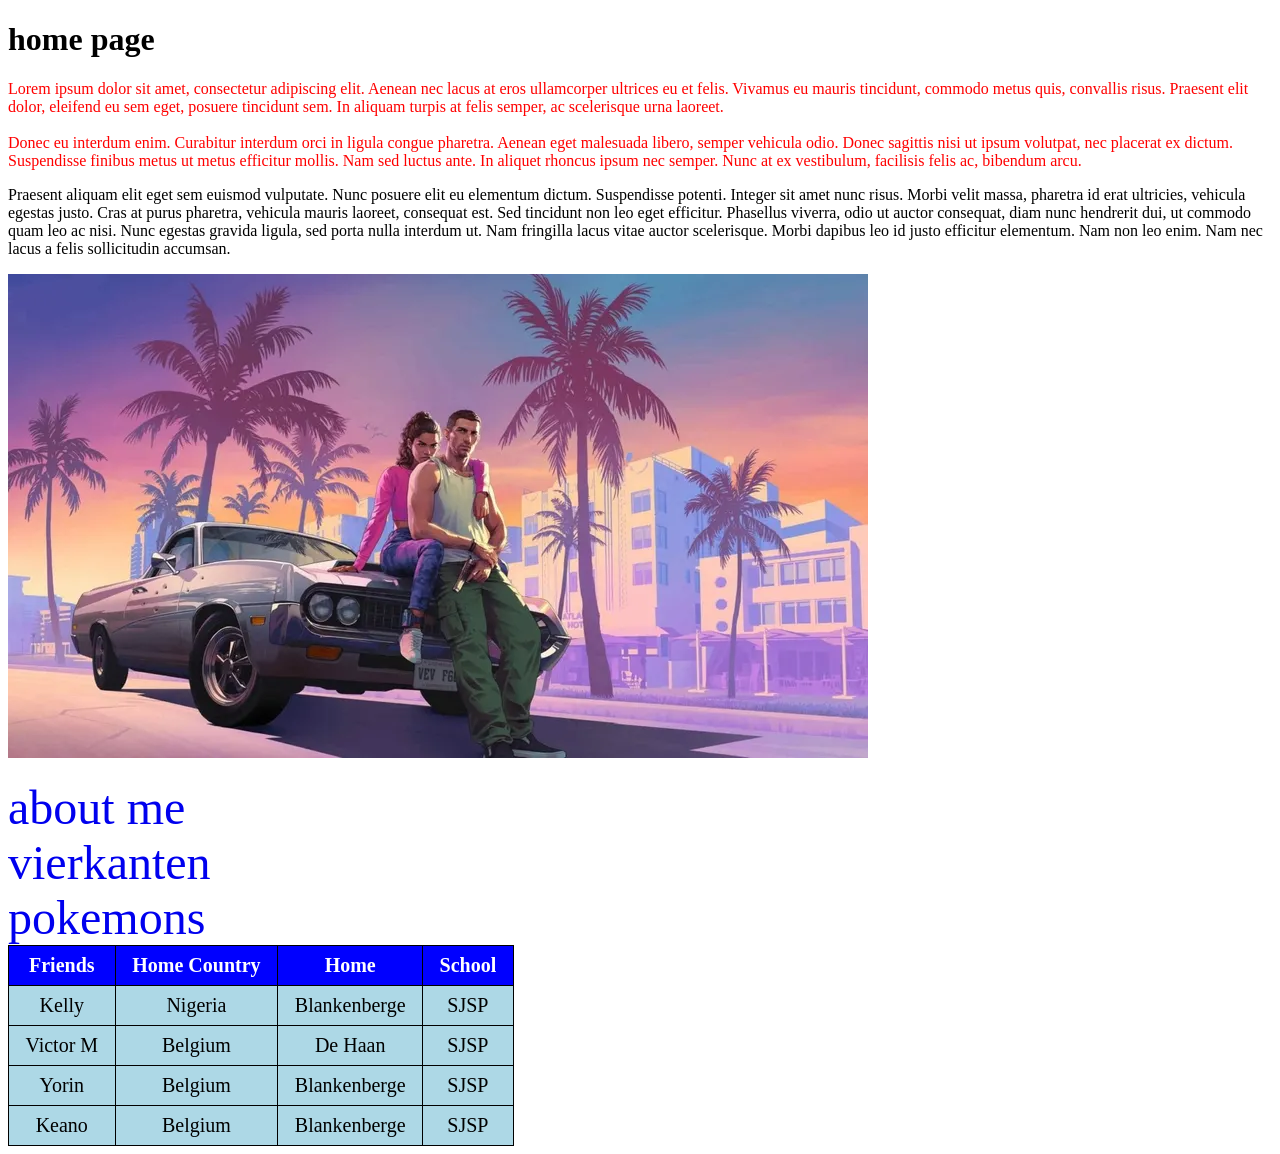
<file: index.html>
<!DOCTYPE html>
<html>
  <head>
    <title>thuis pagina</title>
    <style>
      table, th, td {
        border: 1px solid black;
        border-collapse: collapse;
        text-align: center;
        font-size: 1.25rem;
      }
      th, td {
        padding-top:0.5rem;
        padding-bottom: 0.5rem;
        padding-left: 1rem;
        padding-right: 1rem;
      }
      th {
        background-color: blue;
        color: white;
      }
      td {
        background-color: lightblue;
      }
    </style>
  </head>
    <body>
      <h1>home page</h1>
      <p style="color:red;">Lorem ipsum dolor sit amet, consectetur adipiscing elit. Aenean nec lacus at eros ullamcorper ultrices eu et felis. Vivamus eu mauris tincidunt, commodo metus quis, convallis risus. Praesent elit dolor, eleifend eu sem eget, posuere tincidunt sem. In aliquam turpis at felis semper, ac scelerisque urna laoreet.
        <br>
        <br>
  Donec eu interdum enim. Curabitur interdum orci in ligula congue pharetra. Aenean eget malesuada libero, semper vehicula odio. Donec sagittis nisi ut ipsum volutpat, nec placerat ex dictum. Suspendisse finibus metus ut metus efficitur mollis. Nam sed luctus ante. In aliquet rhoncus ipsum nec semper. Nunc at ex vestibulum, facilisis felis ac, bibendum arcu.</p>
      <p>Praesent aliquam elit eget sem euismod vulputate. Nunc posuere elit eu elementum dictum. Suspendisse potenti. Integer sit amet nunc risus. Morbi velit massa, pharetra id erat ultricies, vehicula egestas justo. Cras at purus pharetra, vehicula mauris laoreet, consequat est. Sed tincidunt non leo eget efficitur. Phasellus viverra, odio ut auctor consequat, diam nunc hendrerit dui, ut commodo quam leo ac nisi. Nunc egestas gravida ligula, sed porta nulla interdum ut. Nam fringilla lacus vitae auctor scelerisque. Morbi dapibus leo id justo efficitur elementum. Nam non leo enim. Nam nec lacus a felis sollicitudin accumsan.</p>
      <img src="sources/gta-6s.webp" alt="gta 6 trailer img">
        <br>
        <br>
      <a href="aboutme.html" style="font-size:3rem; text-decoration: none;">about me</a>
        <br>
      <a href="/vierkanten/index.html" style="font-size:3rem; text-decoration: none;">vierkanten</a>
        <br>
      <a href="Pokemons/index.html" style="font-size:3rem; text-decoration: none;">pokemons</a>
      <!--table-->
      <table style="width:40%">
        <tr>
          <th>Friends</th>
          <th>Home Country</th>
          <th>Home</th>
          <th>School</th>
        </tr>
        <tr>
          <td>Kelly</td>
          <td>Nigeria</td>
          <td>Blankenberge</td>
          <td>SJSP</td>
        </tr>
        <tr>
          <td>Victor M</td>
          <td>Belgium</td>
          <td>De Haan</td>
          <td>SJSP</td>
        </tr>
        <tr>
          <td>Yorin</td>
          <td>Belgium</td>
          <td>Blankenberge</td>
          <td>SJSP</td>
        </tr>
           <tr>
          <td>Keano</td>
          <td>Belgium</td>
          <td>Blankenberge</td>
          <td>SJSP</td>
        </tr>
      </table>
    </body>
</html>
</file>
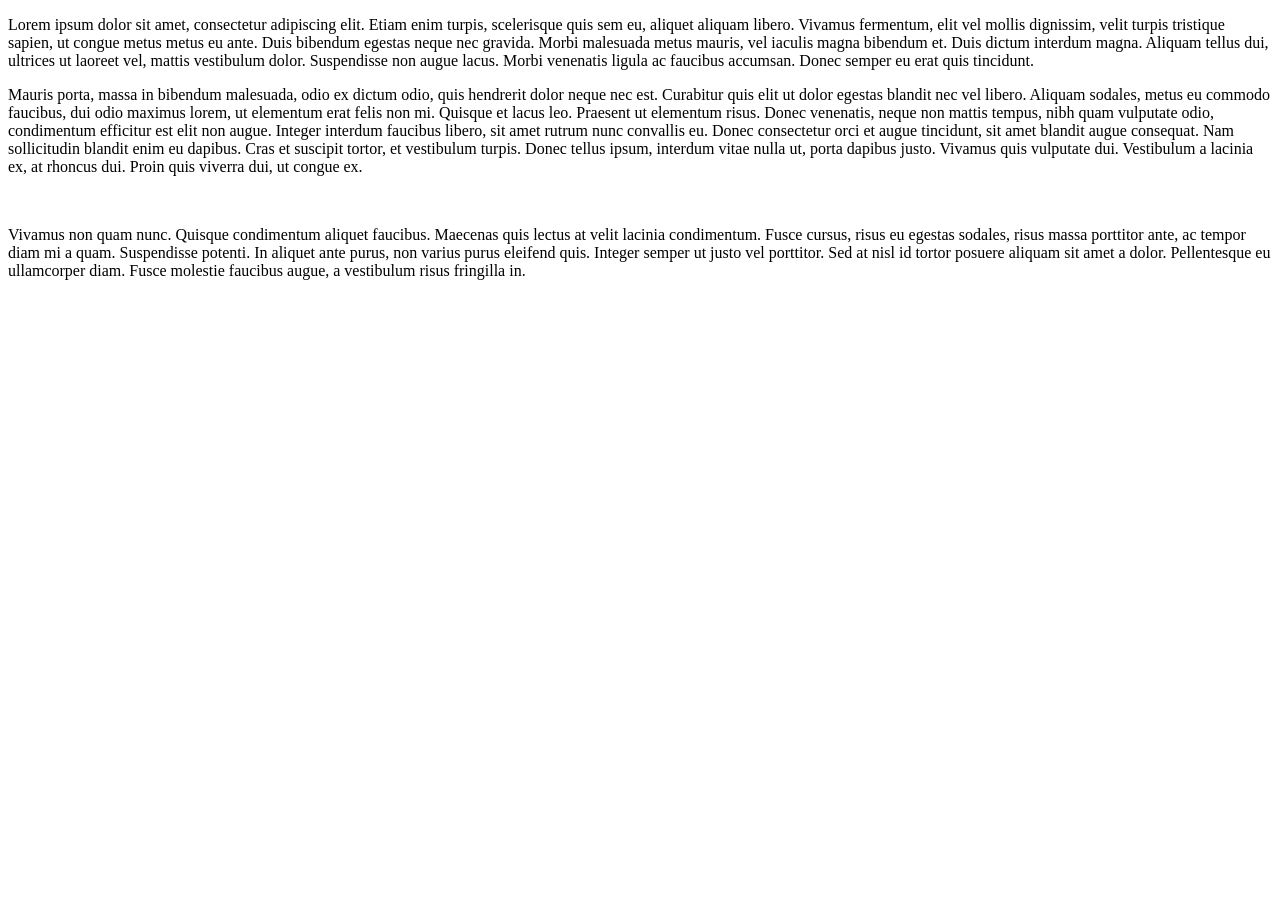
<file: ipsum/index.html>
<!DOCTYPE html>
 <html>
  <head>
  </head>
  <body>
    <p>Lorem ipsum dolor sit amet, consectetur adipiscing elit. Etiam enim turpis, scelerisque quis sem eu, aliquet aliquam libero. Vivamus fermentum, elit vel mollis dignissim, velit turpis tristique sapien, ut congue metus metus eu ante. Duis bibendum egestas neque nec gravida. Morbi malesuada metus mauris, vel iaculis magna bibendum et. Duis dictum interdum magna. Aliquam tellus dui, ultrices ut laoreet vel, mattis vestibulum dolor. Suspendisse non augue lacus. Morbi venenatis ligula ac faucibus accumsan. Donec semper eu erat quis tincidunt.
    </p
    <br>
    <p>Mauris porta, massa in bibendum malesuada, odio ex dictum odio, quis hendrerit dolor neque nec est. Curabitur quis elit ut dolor egestas blandit nec vel libero. Aliquam sodales, metus eu commodo faucibus, dui odio maximus lorem, ut elementum erat felis non mi. Quisque et lacus leo. Praesent ut elementum risus. Donec venenatis, neque non mattis tempus, nibh quam vulputate odio, condimentum efficitur est elit non augue. Integer interdum faucibus libero, sit amet rutrum nunc convallis eu. Donec consectetur orci et augue tincidunt, sit amet blandit augue consequat. Nam sollicitudin blandit enim eu dapibus. Cras et suscipit tortor, et vestibulum turpis. Donec tellus ipsum, interdum vitae nulla ut, porta dapibus justo. Vivamus quis vulputate dui. Vestibulum a lacinia ex, at rhoncus dui. Proin quis viverra dui, ut congue ex.
    </p>
    <br>
    <p>Vivamus non quam nunc. Quisque condimentum aliquet faucibus. Maecenas quis lectus at velit lacinia condimentum. Fusce cursus, risus eu egestas sodales, risus massa porttitor ante, ac tempor diam mi a quam. Suspendisse potenti. In aliquet ante purus, non varius purus eleifend quis. Integer semper ut justo vel porttitor. Sed at nisl id tortor posuere aliquam sit amet a dolor. Pellentesque eu ullamcorper diam. Fusce molestie faucibus augue, a vestibulum risus fringilla in.
    </p>
    
  </body>
 </html>
</file>
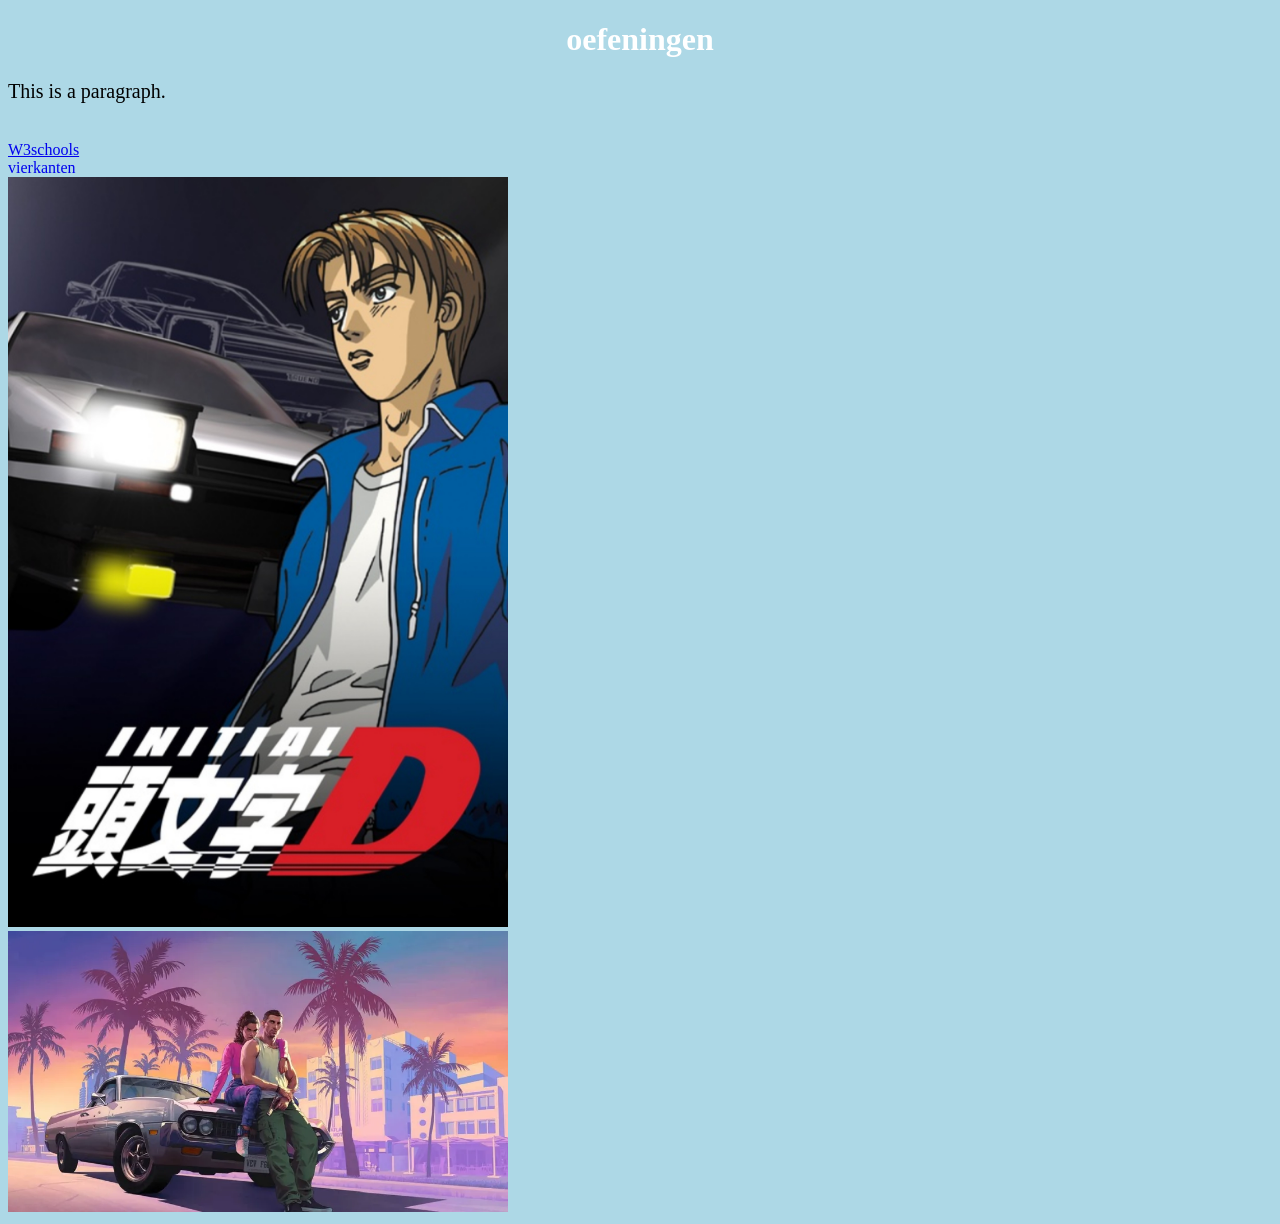
<file: oefeningenTest/index.html>
<!DOCTYPE html>
<html>
<head>
  <title>oefening test</title>
  <link rel="stylesheet" href="style.css">
</head>
<body>
  <!--tekst-->
  <h1>oefeningen</h1> <!-- h1 to h6 -->
  <p>This is a paragraph.</p>
  <br>

  <!--link-->
  <a href='https://www.w3schools.com'>W3schools</a>
  <br>
  <a href="/vierkanten/index.html" style="text-decoration: none;">vierkanten</a>
  <!--img--> <br>
  <img src="/sources/initiald.jpg">
  <!--img link--> <br>
  <a href="/index.html">
    <img src="/sources/gta-6s.webp" alt="home">
  </a>
</body>
</html>
</file>
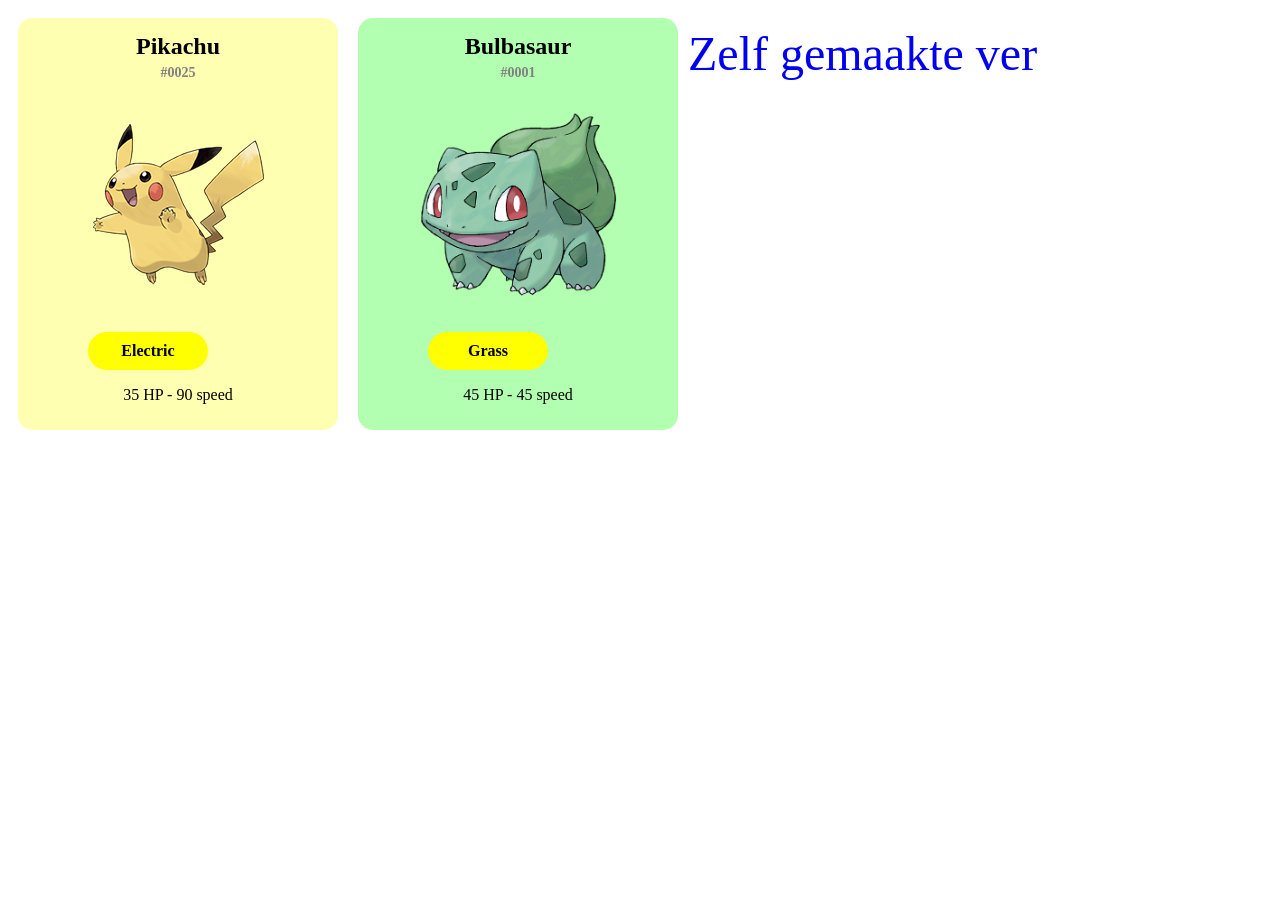
<file: Pokemons/index.html>
<!DOCTYPE html>
<html>
<head>
	<title>danku voor de source</title>
	<meta charset="UTF-8">
	<meta name="viewport" content="width=device-width, initial-scale=1">
	<link rel="stylesheet" href="style.css" type="text/css">
<style>
	* {
		font-family: verdana;
	}
	.pokemonkaart {
		border-radius: 15px;
		width: 300px;
		padding: 10px;
		margin: 10px;
		float: left;
	}
	.achtergrond-geel {
		background-color: rgba(255, 255, 0, 0.3)
	}
	.achtergrond-groen {
		background-color: rgba(0, 255, 0, 0.3)
	}
	h1 { 
		color: black;
		text-align: center;
	}
	h4 {
		color: gray;
		text-align: center;
	}
	img {
		width: 215px;
	}
	.type1 {
		border-radius: 25px;
		background-color: yellow;
		text-align: center;
		margin-left: 20%;
		margin-right: 20%;
		padding-top: 10px;
		padding-bottom: 10px;
	}
	p {
		text-align: center;
	}
</style>
</head>

<body>
	<div class="pokemonkaart achtergrond-geel">
		<h1>Pikachu</h1>
		<h4>#0025</h4>
		<p><img src="Pokemon_img/025.png"></p>
		<p class="type1">Electric</p>
		<p>35 HP - 90 speed</p>
	</div>
	<div class="pokemonkaart achtergrond-groen">
		<h1>Bulbasaur</h1>
		<h4>#0001</h4>
		<p><img src="Pokemon_img/001.png"></p>
		<p class="type1">Grass</p>
		<p>45 HP - 45 speed</p>
	</div>
	<br>
	<a href="ZelfGemaakt.html" style="font-size:3rem; text-decoration: none;">Zelf gemaakte ver</a>
</body>
</html>
</file>
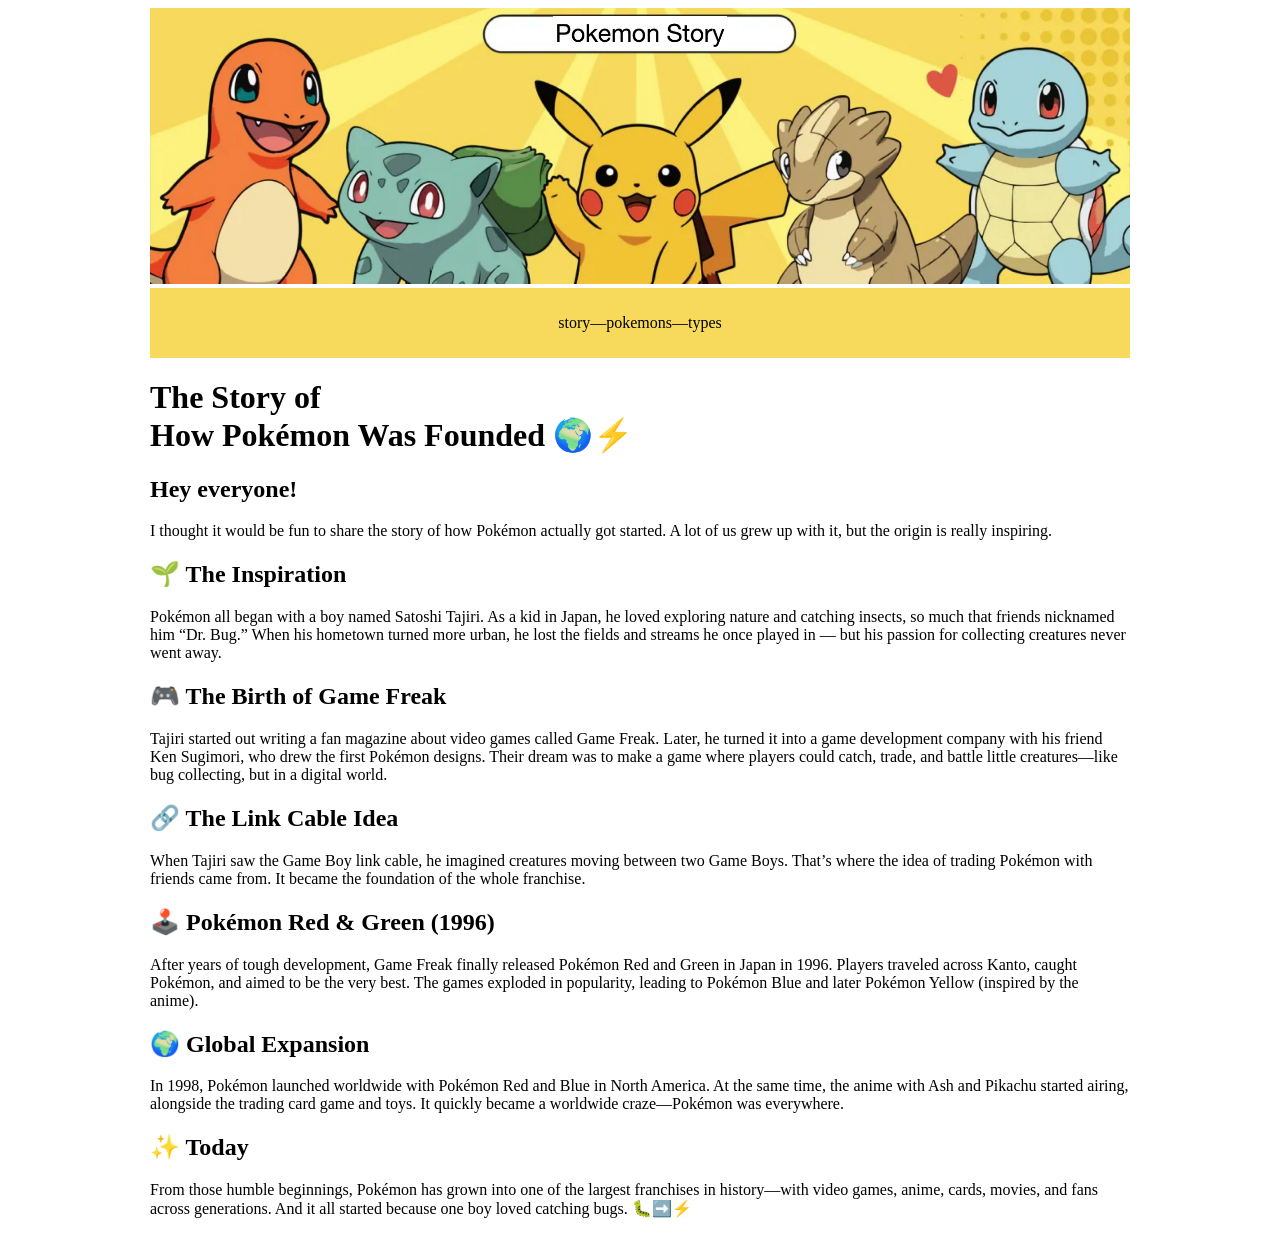
<file: story/index.html>
<!DOCTYPE html>
<html>
<head>
  <meta charset="UTF-8">
  <title>story</title>
  <link rel="stylesheet" href="style.css">
</head>
<body>
	<img src="sources/banner.png" alt="banner" id="banner">
	<br>
	<div class="bar">
		<p><a href="index.html">story</a>—<a href="pokemons.html">pokemons</a>—<a href="types.html">types</a></p>
	</div>
	<h1>The Story of<br>How Pokémon Was Founded 🌍⚡
	</h1>
	<h2>Hey everyone!</h2>
	<p>I thought it would be fun to share the story of how Pokémon actually got started. A lot of us grew up with it, but the origin is really inspiring.</p>
	<h2>🌱 The Inspiration</h2>
	<p>Pokémon all began with a boy named Satoshi Tajiri. As a kid in Japan, he loved exploring nature and catching insects, so much that friends nicknamed him “Dr. Bug.” When his hometown turned more urban, he lost the fields and streams he once played in — but his passion for collecting creatures never went away.</p>
	<h2>🎮 The Birth of Game Freak</h2>
	<p>Tajiri started out writing a fan magazine about video games called Game Freak. Later, he turned it into a game development company with his friend Ken Sugimori, who drew the first Pokémon designs. Their dream was to make a game where players could catch, trade, and battle little creatures—like bug collecting, but in a digital world.</p>
	<h2>🔗 The Link Cable Idea</h2>
	<p>When Tajiri saw the Game Boy link cable, he imagined creatures moving between two Game Boys. That’s where the idea of trading Pokémon with friends came from. It became the foundation of the whole franchise.</p>
	<h2>🕹️ Pokémon Red & Green (1996)</h2>
	<p>After years of tough development, Game Freak finally released Pokémon Red and Green in Japan in 1996. Players traveled across Kanto, caught Pokémon, and aimed to be the very best. The games exploded in popularity, leading to Pokémon Blue and later Pokémon Yellow (inspired by the anime).
</p>
	<h2>🌍 Global Expansion</h2>
	<p>In 1998, Pokémon launched worldwide with Pokémon Red and Blue in North America. At the same time, the anime with Ash and Pikachu started airing, alongside the trading card game and toys. It quickly became a worldwide craze—Pokémon was everywhere.</p>
	<h2>✨ Today</h2>
	<p>From those humble beginnings, Pokémon has grown into one of the largest franchises in history—with video games, anime, cards, movies, and fans across generations. And it all started because one boy loved catching bugs. 🐛➡️⚡</p>
	
</body>
</html>
</file>
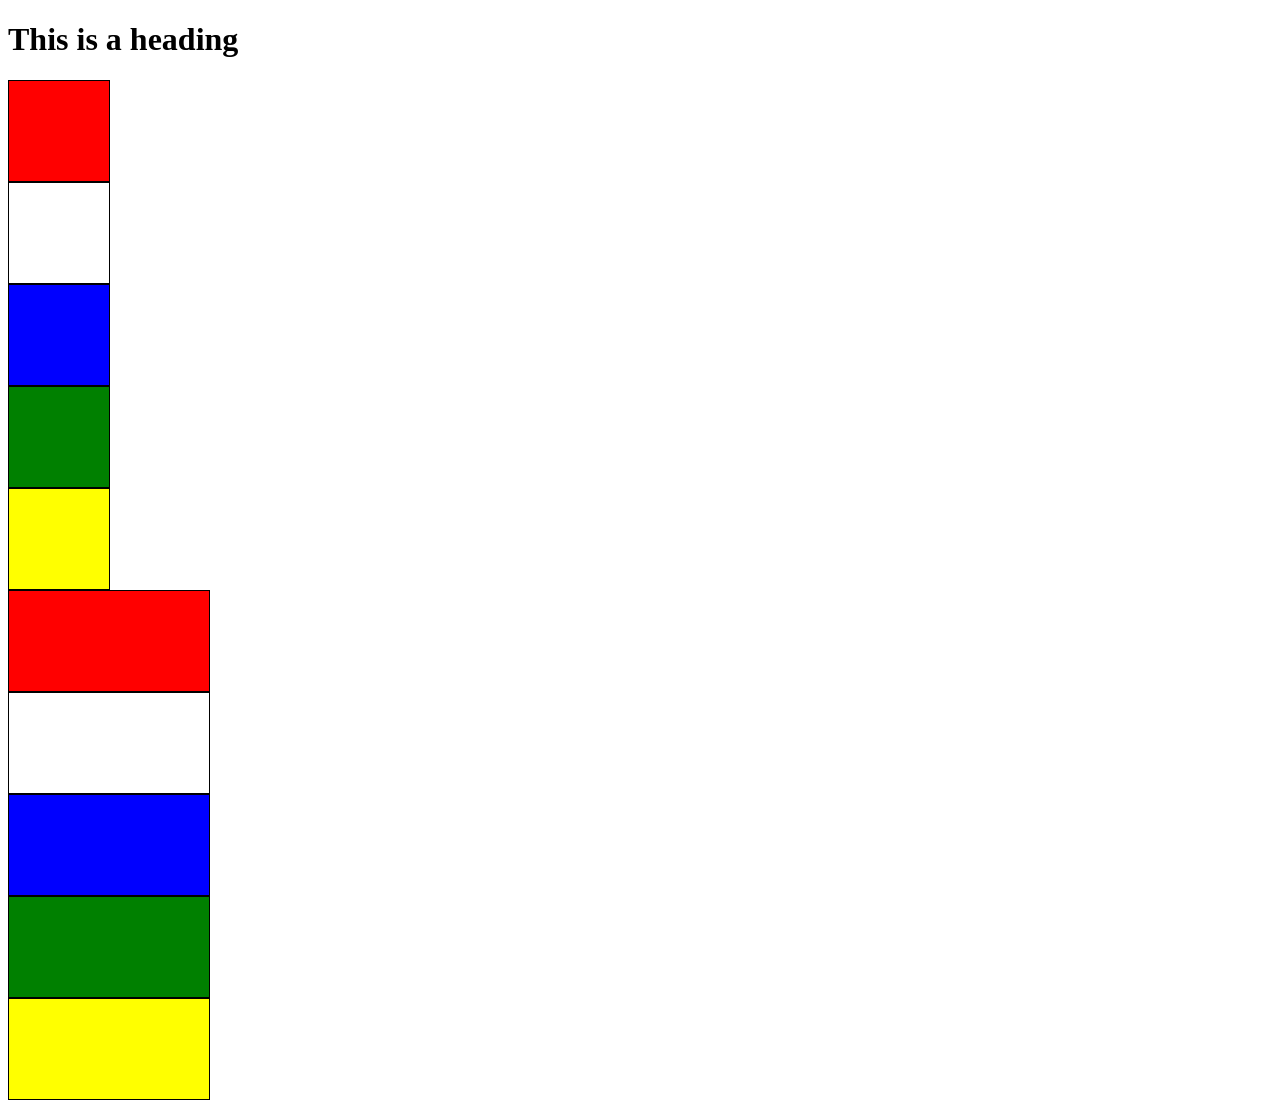
<file: vierkanten/index.html>
<!DOCTYPE html>
<html>
<head>
  <title>vierkanten en rechthoeken</title>
  <link rel="stylesheet" href="/vierkanten/style.css">
</head>
<body>
  
  <h1>This is a heading</h1>

  <!--vierkant-->
  <div class="vierkant rood"></div>
  <div class="vierkant"></div>
  <div class="vierkant blauw"></div>
  <div class="vierkant groen"></div>
  <div class="vierkant geel"></div>

  <!--liggenderechthoek-->
  <div class="ligenderechthoek rood"></div>
  <div class="ligenderechthoek"></div>
  <div class="ligenderechthoek blauw"></div>
  <div class="ligenderechthoek groen"></div>
  <div class="ligenderechthoek geel"></div>
</body>
</html>
</file>
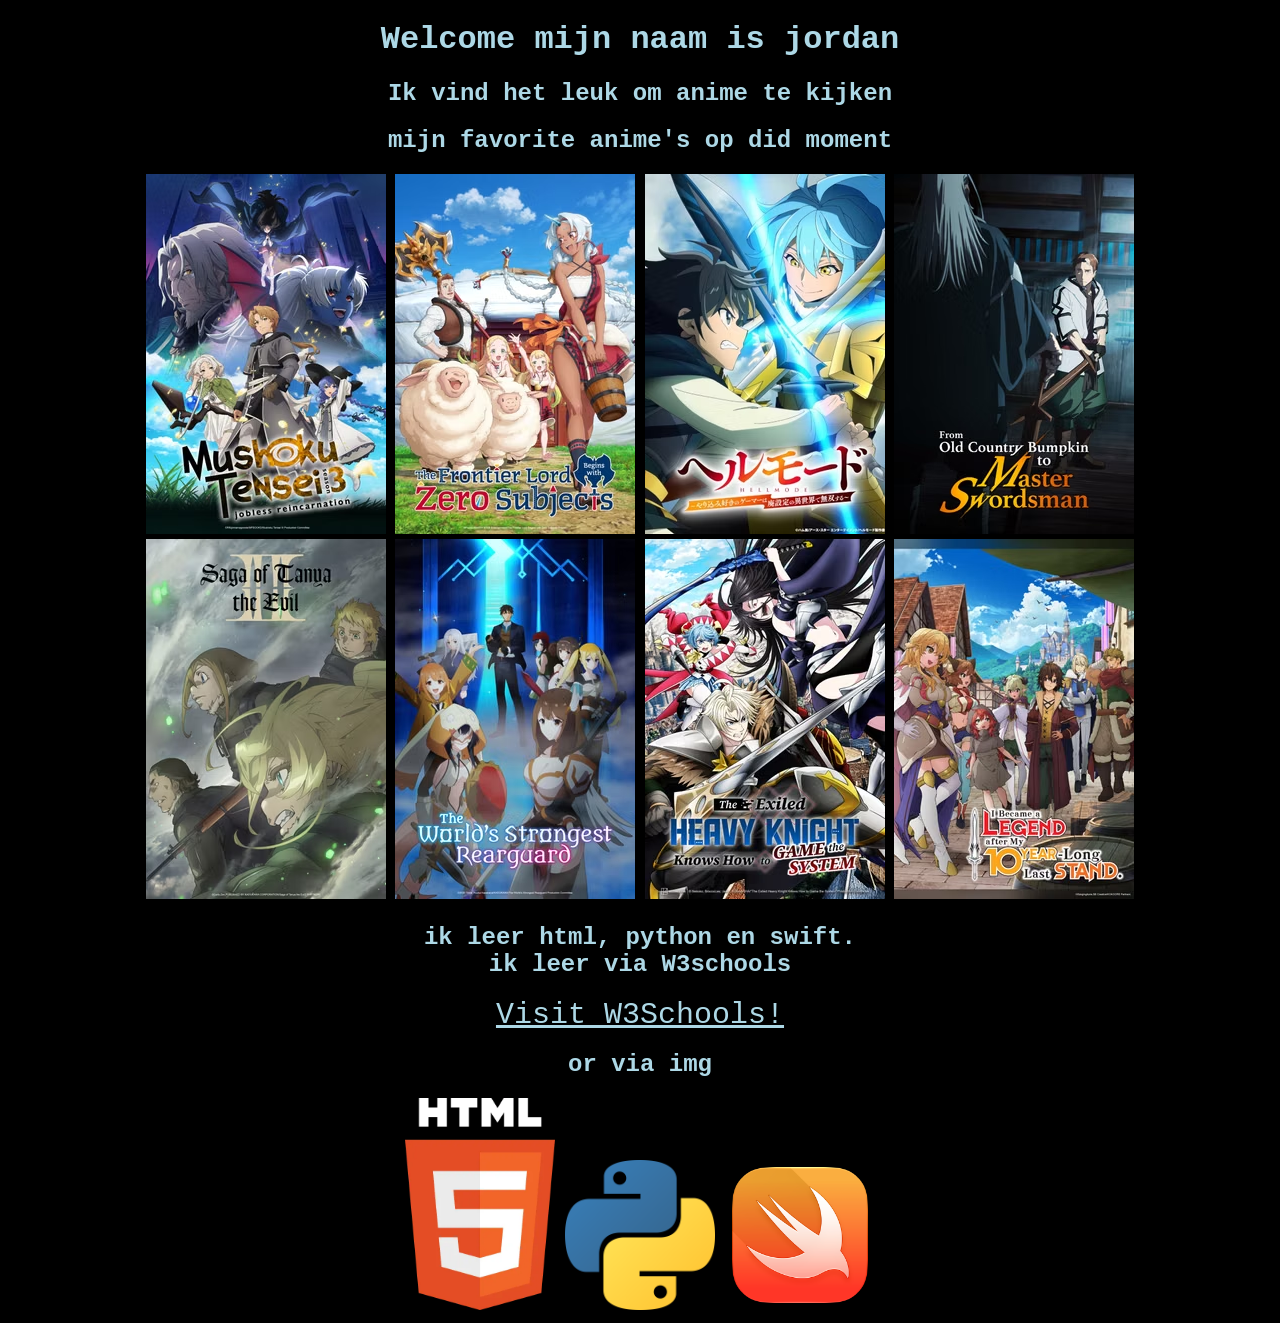
<file: aboutMe.html>
<!DOCTYPE html>
<html>
    <head>
        <title>About Me</title>
    </head>
    <body style="background-color: black; font-family: 'Courier New', monospace; text-align: center;">
        <h1 style="color:lightblue;">Welcome mijn naam is jordan</h1>
        <!--anime-->
        <h2 style="color:lightblue;">Ik vind het leuk om anime te kijken</h2>
        <h2 style="color:lightblue;">mijn favorite anime's op did moment</h2>
        <!-- img sources voor anime (opgeslagen in github)-->
        <img src="sources/IMG_0025.AVIF">
        <img src="sources/IMG_0026.AVIF">
        <img src="sources/IMG_0027.AVIF">
        <img src="sources/IMG_0028.AVIF">
        <br>
        <img src="sources/IMG_0029.AVIF">
        <img src="sources/IMG_0030.AVIF">
        <img src="sources/IMG_0031.AVIF">
        <img src="sources/IMG_0032.AVIF">
        <!--leren-->
        <h2  style="color:lightblue;">ik leer html, python en swift.<br> ik leer via W3schools</h2>
        <a href="https://www.w3schools.com/" style="font-size: 30px; color: lightblue; font-family: 'Courier New', monospace;">Visit W3Schools!</a>

        <h2 style="color:lightblue;">or via img</h2>
         <a href="https://www.w3schools.com/html/default.asp" style="text-decoration: none;">
          <img src="sources/html.png" style="width:150px;">
        </a>
        <a href="https://www.w3schools.com/python/default.asp" style="text-decoration: none;">
          <img src="sources/python.png" style="width:150px;">
        </a>
        <a href="https://www.w3schools.com/swift/default.asp" style="text-decoration: none;">
          <img src="sources/swift.png" style="width:150px;">
        </a>

    </body>
</html>
</file>
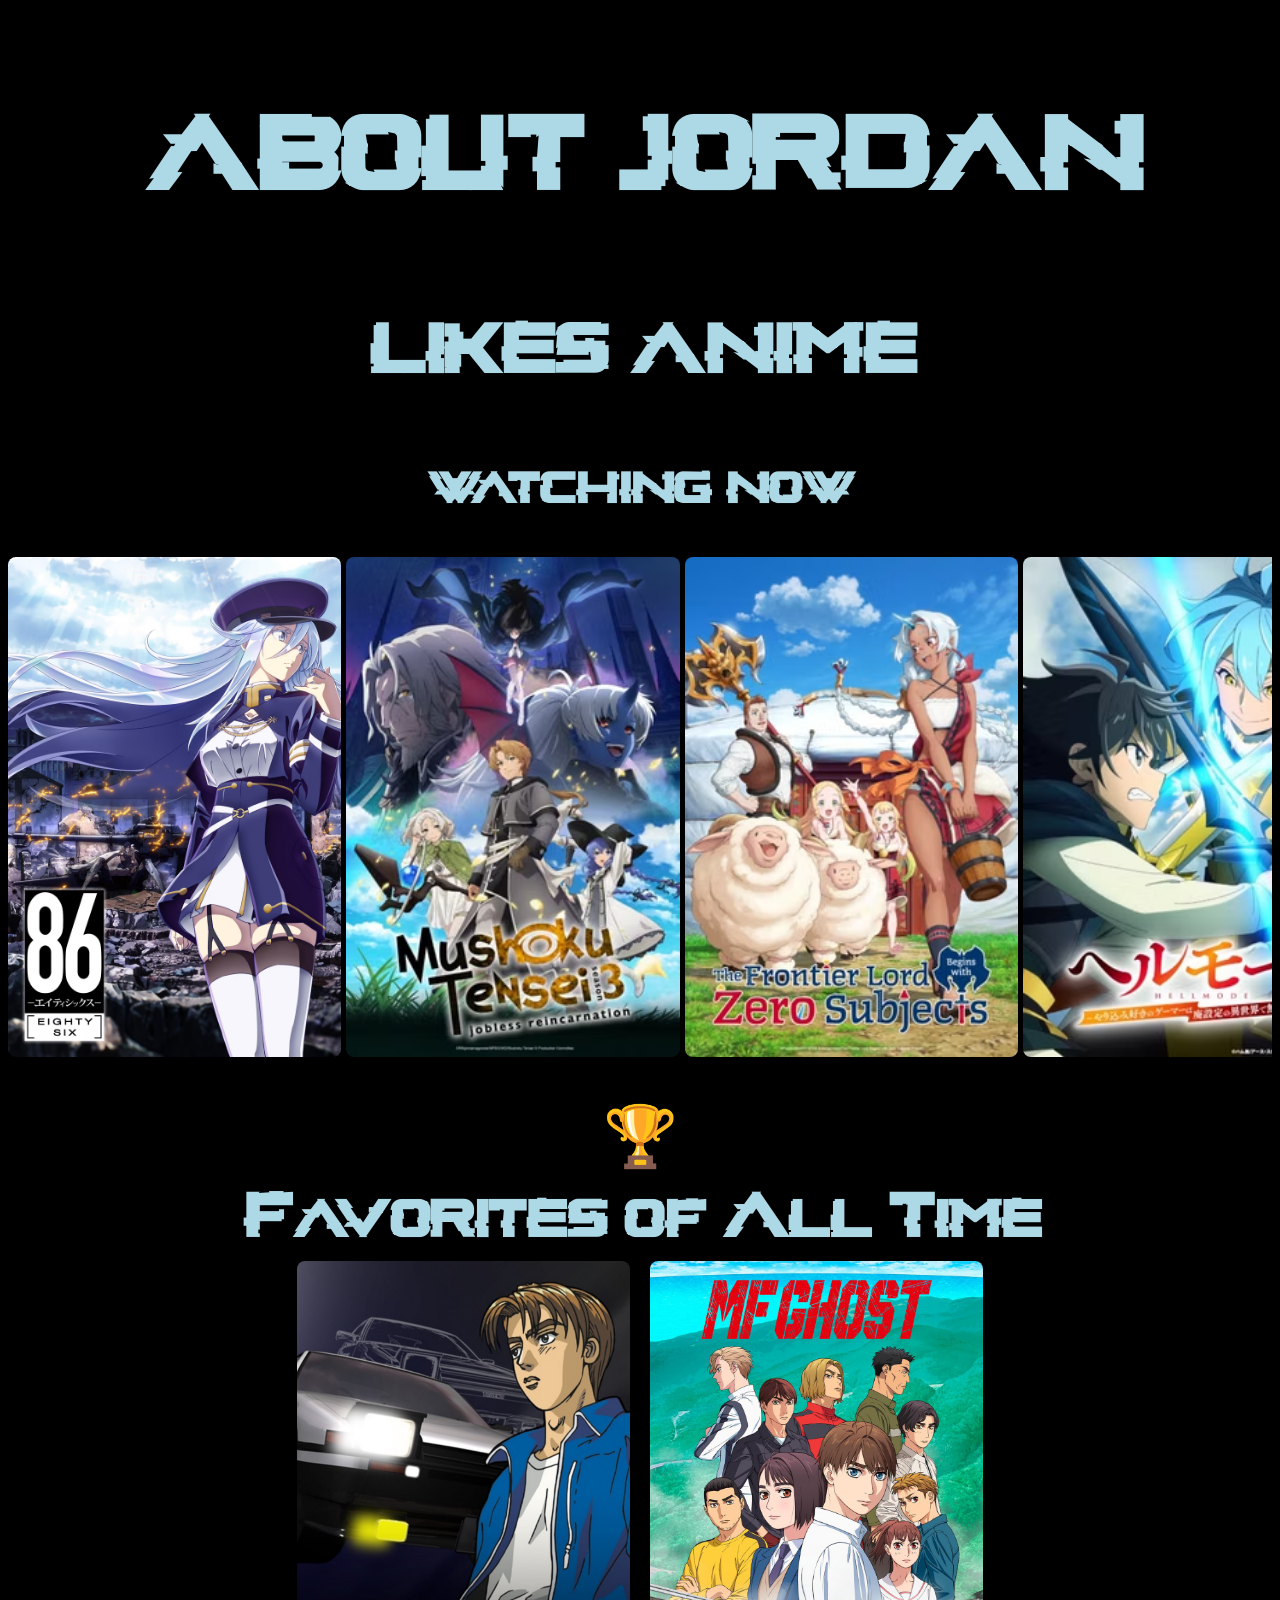
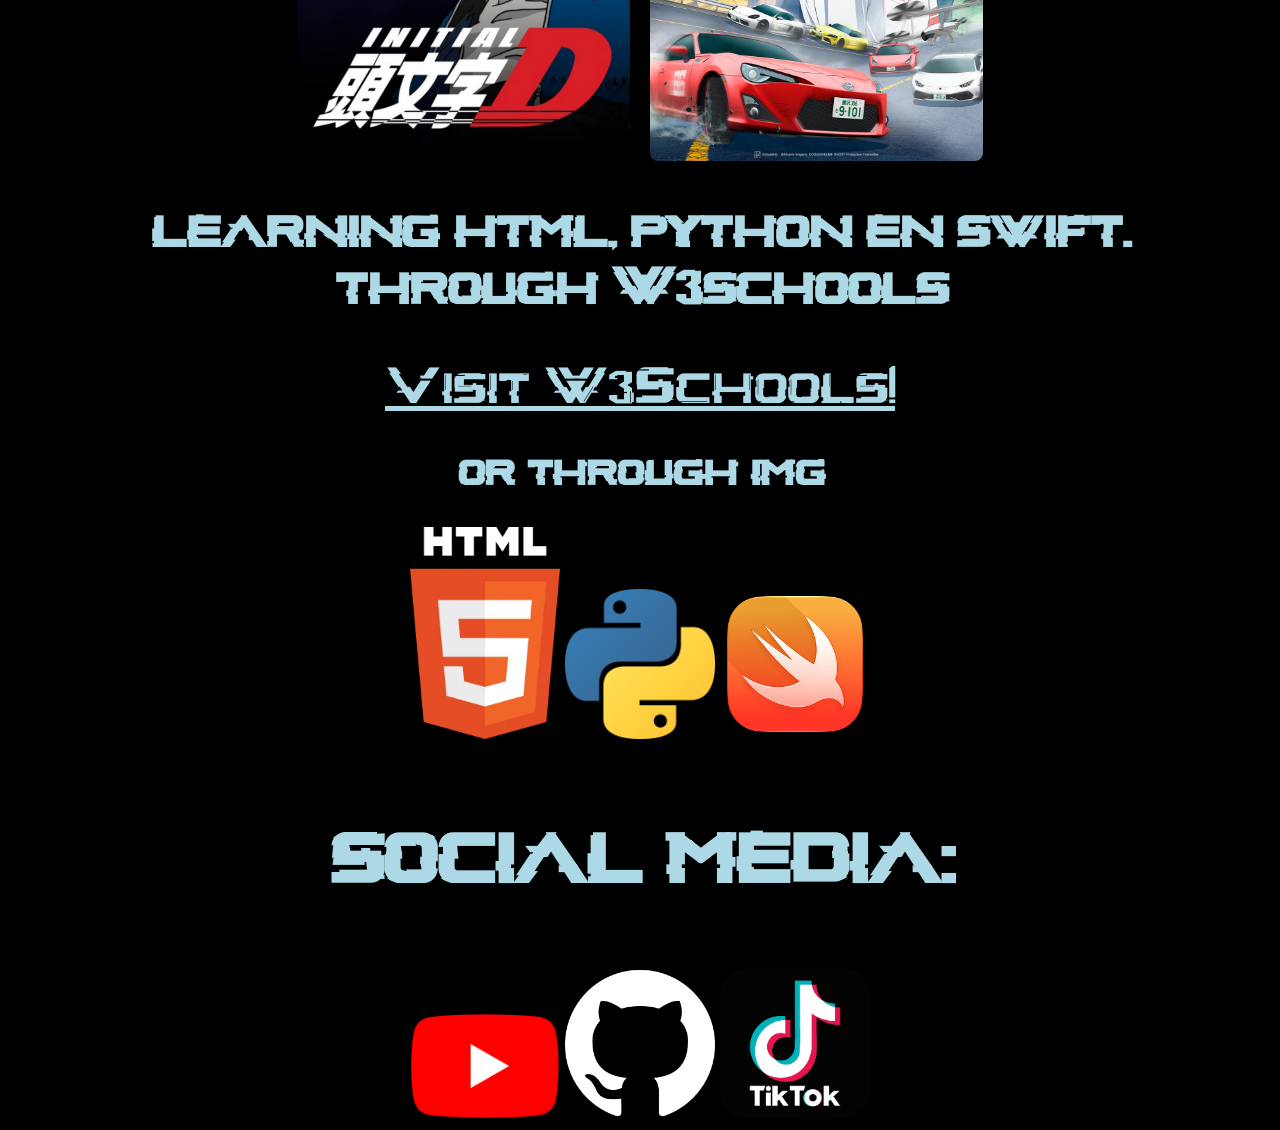
<file: aboutme.html>
<!DOCTYPE html>
<html>
    <head>
        <title>About Me</title>
        <style>
            @font-face {
                font-family: 'glitch inside';
                src: url("font/Glitch inside.otf");
            }
            </style>
    </head>
    <body style="background-color: black; font-family: 'glitch inside', monospace; text-align: center;">
        <h1 style="color:lightblue; font-size: 7.5rem;">about jordan</h1>
        <!--anime-->
        <h2 style="color:lightblue; font-size: 5rem;">likes anime</h2>
        <h2 style="color:lightblue; font-size: 3.125rem;">watching now</h2>
        <!-- img sources voor anime eneen loop voor de images (opgeslagen in github)-->
        <div style="overflow:hidden; white-space:nowrap;">
         <style>@keyframes scroll { 0% { transform: translateX(0); } 100% { transform: translateX(-50%); } }</style>
            <div style="display:inline-block; animation: scroll 20s linear infinite;">
                <img src="sources/anime1.AVIF" style="height:31.25rem; border-radius: 0.5rem;">
                <img src="sources/anime2.AVIF" style="height:31.25rem; border-radius: 0.5rem;">
                <img src="sources/anime3.AVIF" style="height:31.25rem; border-radius: 0.5rem;">
                <img src="sources/anime4.AVIF" style="height:31.25rem; border-radius: 0.5rem;">
                <img src="sources/anime5.AVIF" style="height:31.25rem; border-radius: 0.5rem;">
                <img src="sources/anime6.AVIF" style="height:31.25rem; border-radius: 0.5rem;">
                <img src="sources/anime7.AVIF" style="height:31.25rem; border-radius: 0.5rem;">
                <img src="sources/anime8.AVIF" style="height:31.25rem; border-radius: 0.5rem;">
                <img src="sources/anime9.AVIF" style="height:31.25rem; border-radius: 0.5rem;">
                <!-- duplicate voor seamless loop-->
                <img src="sources/anime1.AVIF" style="height:31.25rem; border-radius: 0.5rem;">
                <img src="sources/anime2.AVIF" style="height:31.25rem; border-radius: 0.5rem;">
                <img src="sources/anime3.AVIF" style="height:31.25rem; border-radius: 0.5rem;">
                <img src="sources/anime4.AVIF" style="height:31.25rem; border-radius: 0.5rem;">
                <img src="sources/anime5.AVIF" style="height:31.25rem; border-radius: 0.5rem;">
                <img src="sources/anime6.AVIF" style="height:31.25rem; border-radius: 0.5rem;">
                <img src="sources/anime7.AVIF" style="height:31.25rem; border-radius: 0.5rem;">
                <img src="sources/anime8.AVIF" style="height:31.25rem; border-radius: 0.5rem;">
                <img src="sources/anime9.AVIF" style="height:31.25rem; border-radius: 0.5rem;">
            </div>
        </div>

        <!-- favorites section -->
        <div style="margin-top: 2.5rem;">
            <div style="font-size: 3.75rem;">🏆</div>
            <h2 style="color:lightblue; font-size: 3.75rem;  font-family: 'glitch inside', monospace; margin: 0.625rem 0;">Favorites of All Time</h2>
            <div style="display: flex; justify-content: center; gap: 1.25rem;">
                <img src="sources/initiald.jpg" style="height: 31.25rem; border-radius: 0.5rem;">
                <img src="sources/mfghost.jpg" style="height: 31.25rem; border-radius: 0.5rem;">
            </div>
        </div>

        
        <!--leren-->
        <h2 style="color:lightblue; font-size: 3.125rem;"> learning html, python en swift.<br>through W3schools</h2>
        <a href="https://www.w3schools.com/" style="font-size: 3.125rem; color: lightblue; font-family: 'glitch inside', monospace;">Visit W3Schools!</a>

        <h2 style="color:lightblue; font-size: 2.5rem;">or through img</h2>
        <!-- img sources voor codeer talen (opgeslagen in github)-->
        <a href="https://www.w3schools.com/html/default.asp" style="text-decoration: none;">
          <img src="sources/html.png" style="width:9.375rem;">
        </a>
        <a href="https://www.w3schools.com/python/default.asp" style="text-decoration: none;">
          <img src="sources/python.png" style="width:9.375rem;">
        </a>
        <a href="https://www.w3schools.com/swift/default.asp" style="text-decoration: none;">
          <img src="sources/swift.png" style="width:9.375rem;">
        </a>
        <br>
        <h2 style="color:lightblue; font-size: 5rem;">social media:</h2>
        <!-- img sources voor sociale media (opgeslagen in github)-->
        <a href="https://youtube.com/@kimpie2?si=CkkRuIbdapKDvyG4" style="text-decoration: none;">
          <img src="sources/Youtube.png" style="width:9.375rem;">
        </a>
        <a href="https://github.com/jordankets" style="text-decoration: none;">
          <img src="sources/githubwhite.png" style="width:9.375rem;">
        </a>
        <a href="https://www.tiktok.com/@kozjo09?_r=1&_t=ZG-99epVqL4SJc" style="text-decoration: none;">
          <img src="sources/Tiktok.png" style="width:9.375rem;">
        </a>  

    </body>
</html>
</file>
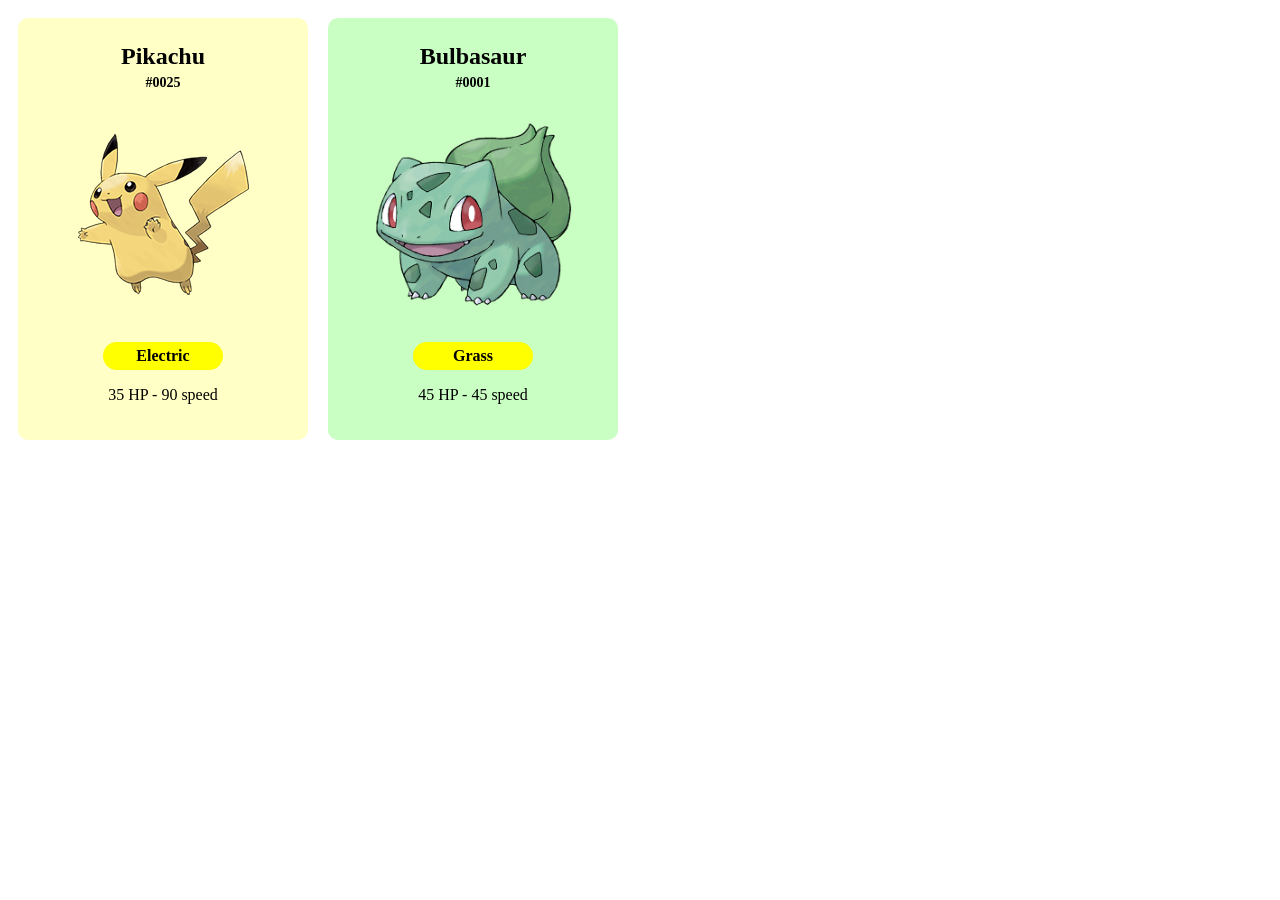
<file: Pokemons/ZelfGemaakt.html>
<!DOCTYPE html>
 <html>
  <head>

  </head>
  <link rel="stylesheet" href="style.css">
   <body>
     <div class="pokemonkaart achtergrond-geel">
      <h1>Pikachu</h1>
      <h4>#0025</h4>
      <p><img src="Pokemon_img/025.png"></p>
      <p class="type1">Electric</p>
      <p>35 HP - 90 speed</p>
     </div>

    <div class="pokemonkaart achtergrond-groen">
      <h1>Bulbasaur</h1>
      <h4>#0001</h4>
      <p><img src="Pokemon_img/001.png"></p>
      <p class="type1">Grass</p>
      <p>45 HP - 45 speed</p>
     </div>
    
   </body>
</html>
</file>
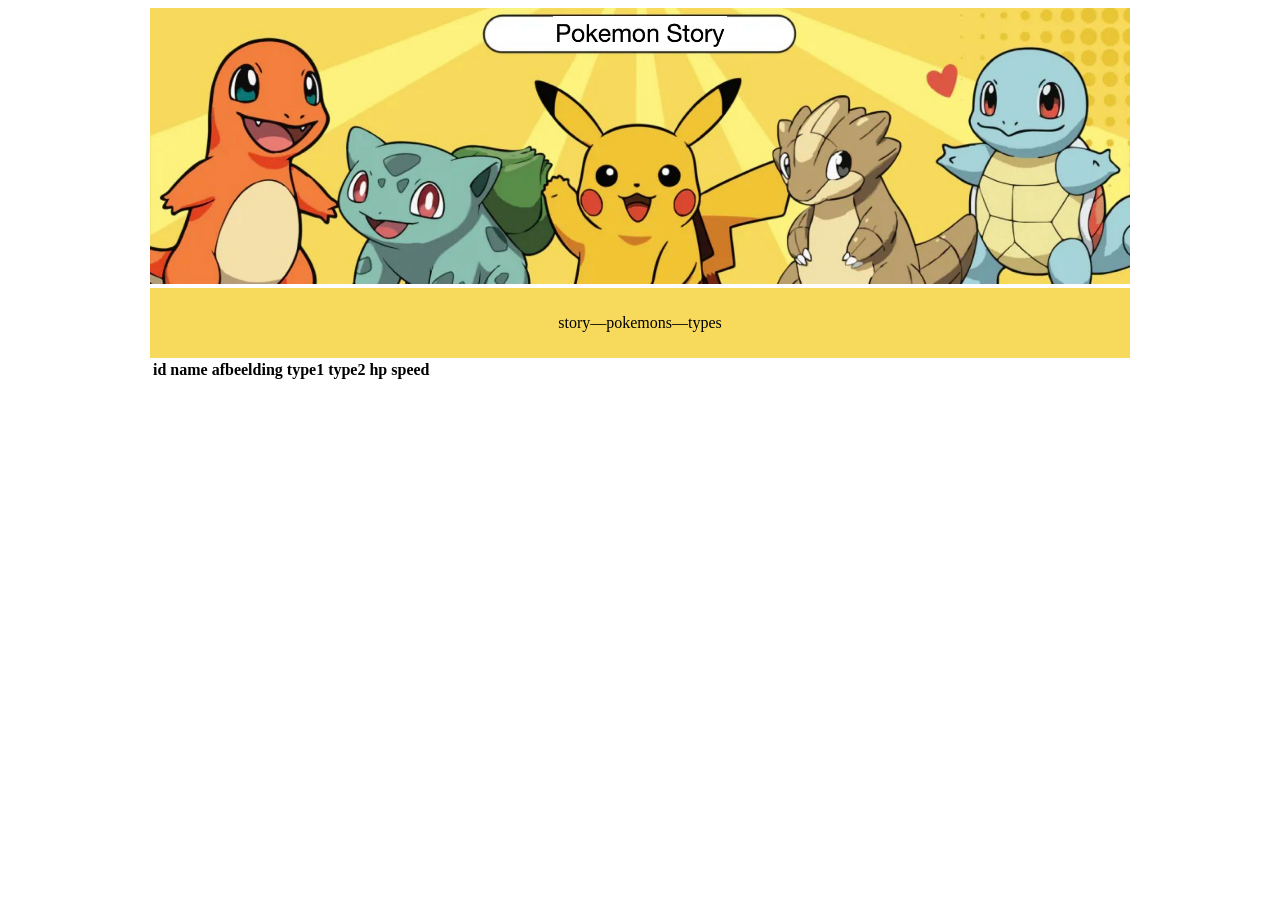
<file: story/pokemons.html>
<!DOCTYPE html>
<html>
<head>
  <meta charset="UTF-8">
  <title>story</title>
  <link rel="stylesheet" href="style.css">
</head>
<body>
	<img src="sources/banner.png" alt="banner" id="banner">
	<br>
	<div class="bar">
		<p><a href="index.html">story</a>—<a href="pokemons.html">pokemons</a>—<a href="types.html">types</a></p>
	</div>
	<table>
  <tr>
    <th>id</th>
    <th>name</th>
    <th>afbeelding</th>
	<th>type1</th>
	<th>type2</th>
	<th>hp</th>
	<th>speed</th>
  </tr>
  <tr>
    <td></td>
    <td></td>
    <td></td> 
	<td></td>
    <td></td>
    <td></td>
	<td></td>
  </tr>
 <tr>
    <td></td>
    <td></td>
    <td></td> 
	<td></td>
    <td></td>
    <td></td>
	<td></td>
  </tr>
<tr>
    <td></td>
    <td></td>
    <td></td> 
	<td></td>
    <td></td>
    <td></td>
	<td></td>
  </tr>
</table>
</body>
</html>
</file>
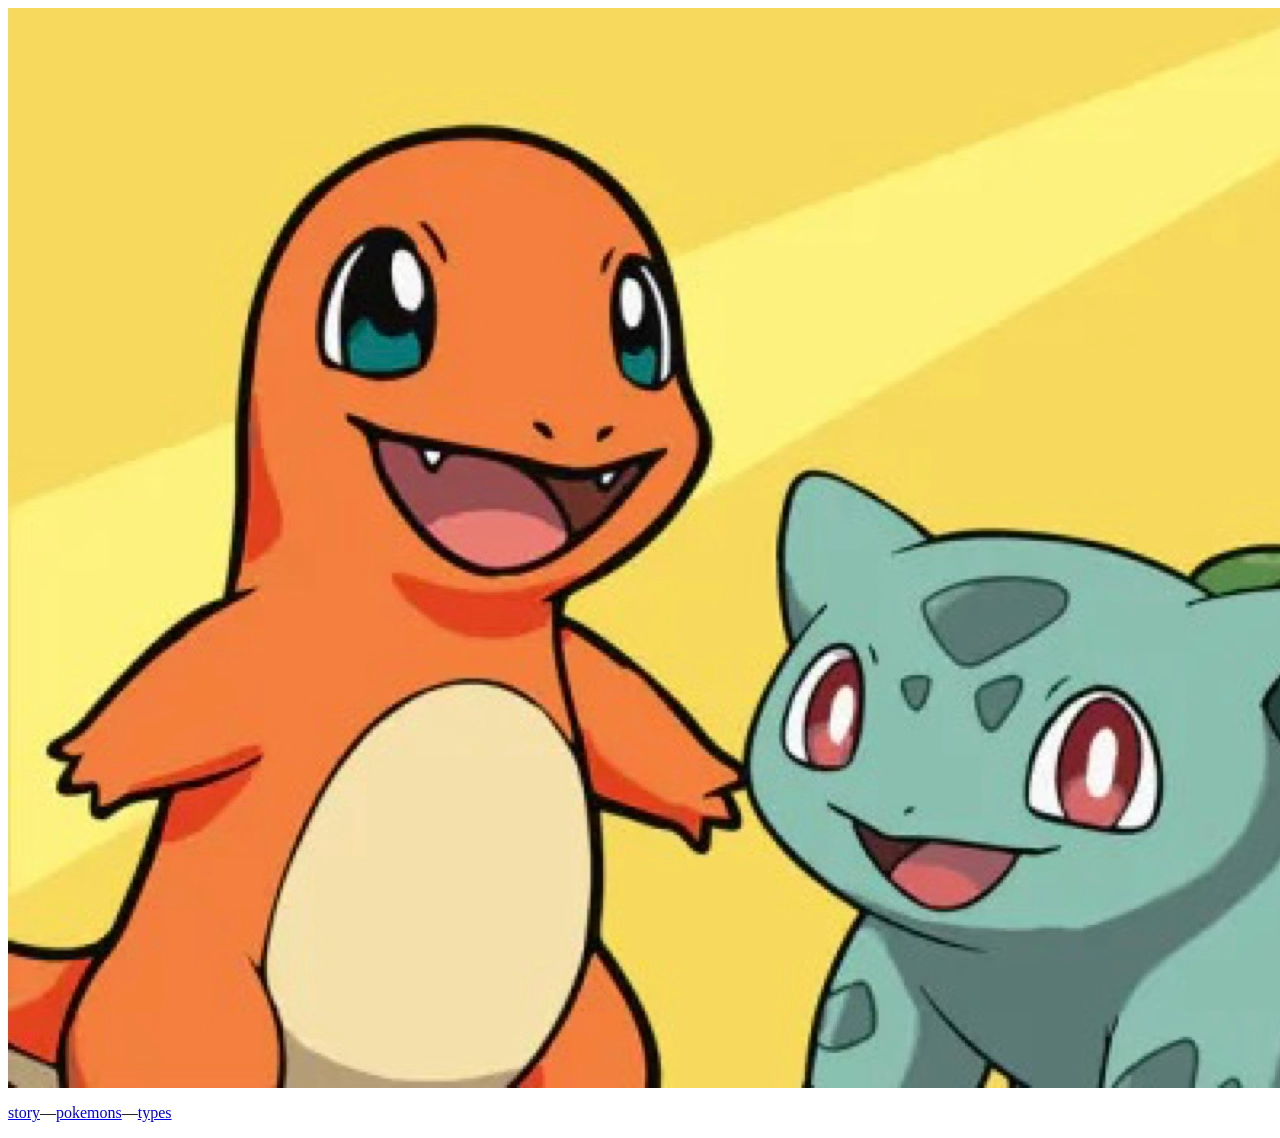
<file: story/types.html>
<body>
	<img src="sources/banner.png" alt="banner" id="banner">
	<br>
	<div class="bar">
		<p><a href="index.html">story</a>—<a href="pokemons.html">pokemons</a>—<a href="types.html">types</a></p>
	</div>
	
</body>
</file>
<file: oefeningenTest/style.css>
body {
  background-color: lightblue;
}

h1 {
  color: white;
  text-align: center;
}

p {
  font-family: verdana;
  font-size: 20px;
}

img {
  width: 500px;
}
</file>
<file: Pokemons/style.css>
*{
    font-family: verdana;
}



.pokemonkaart {
    border: 0px;
    border-radius: 10px;
    padding: 20px;
    margin: 10px;
    width: 250px;
    float: left;
}

.pokemonkaart * {
    text-align: center;
}
.achtergrond-geel {
    background-color: rgba(255, 255, 198, 1);
}

.achtergrond-groen {
    background-color: rgba(202, 255, 196, 1); 
}

h1 {
    font-size: 24px;
    margin: 5px; 
}

h4 {
    font-size: 14px;
    color: black;
    margin: 0 0 10px 0;
}

img {
    width: 215px;
}

.type1 {
    font-weight: bold;
    color: black;
    background-color: yellow;
    padding: 5px 10px;
    border-radius: 20px;
    margin: 10px auto;
    width: 100px
}
</file>
<file: story/style.css>
* {
	font-family: verdana;
}
    a:any-link {
	text-decoration-line: none;
	color: black;
}
    body {
	max-width: 980px;
	margin-left: auto;
	margin-right: auto;
}
    body#background {
	background-image: url("img/001.png");
	background-position: center;
	background-repeat: no-repeat;
}
    #banner {
	width: 100%;
}
    .bar {
        background-color: rgba(247, 218, 92);
        padding-top: 10px;
        padding-bottom: 10px;
		text-align: center;
}
</file>
<file: vierkanten/style.css>
.vierkant{
  width: 100px;
  height: 100px;
  border: 1px solid black;
  
}

.rood{
  background-color: red;

  
}

.blauw{
  background-color: blue;

  
}

.groen{
  background-color: green;

  
}

.geel{
  background-color: yellow;

  
}

.ligenderechthoek{
  width: 200px;
  height: 100px;
  border: 1px solid black;
  
}
</file>
